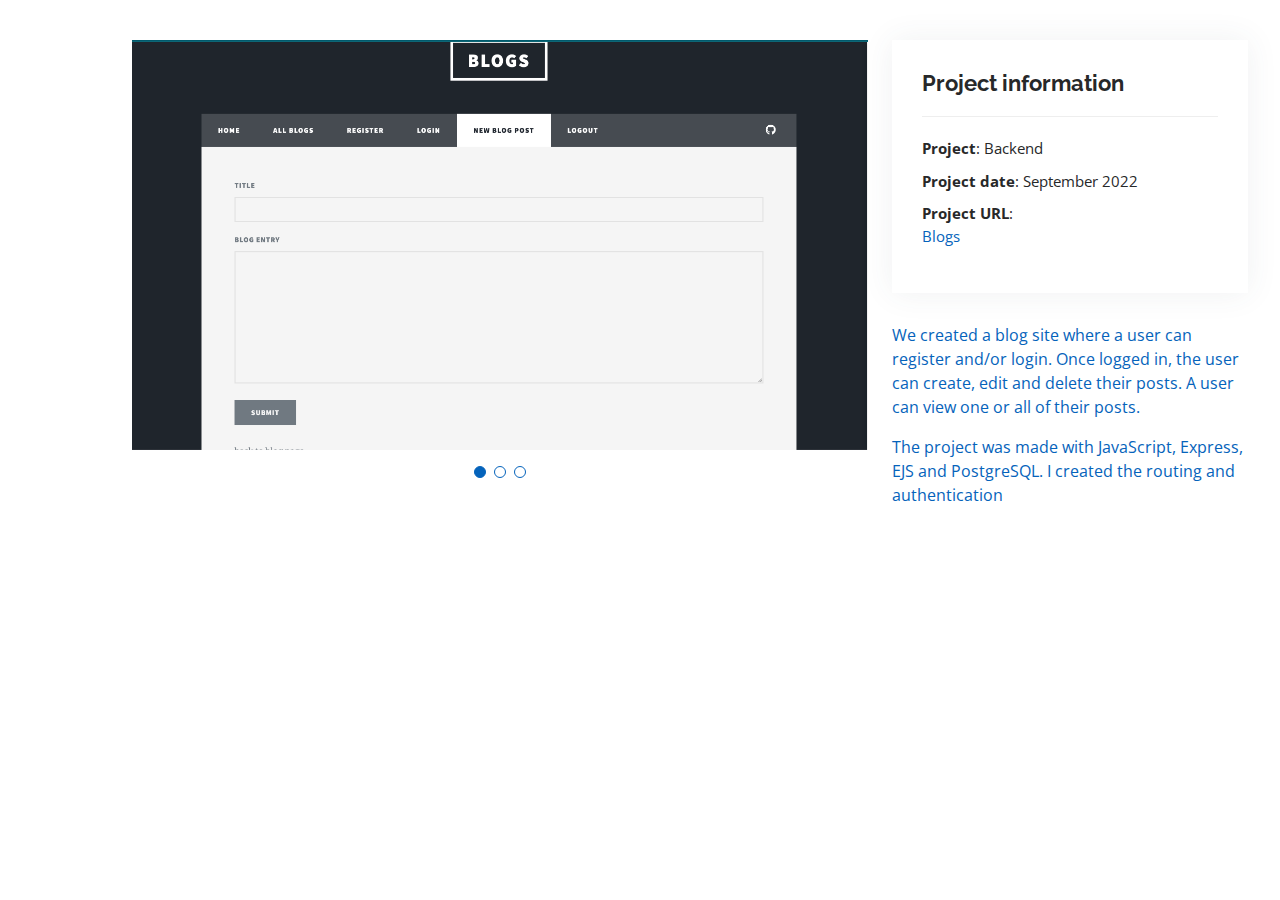
<file: portfolio-details-blogs.html>
<!DOCTYPE html>
<html lang="en">

  <head>
    <meta charset="utf-8">
    <meta content="width=device-width, initial-scale=1.0" name="viewport">

    <title>Portfolio Details - Personal Bootstrap Template</title>
    <meta content="" name="description">
    <meta content="" name="keywords">

    <!-- Favicons -->
    <link href="assets/img/favicon.png" rel="icon">
    <link href="assets/img/apple-touch-icon.png" rel="apple-touch-icon">

    <!-- Google Fonts -->
    <link
      href="https://fonts.googleapis.com/css?family=Open+Sans:300,300i,400,400i,600,600i,700,700i|Raleway:300,300i,400,400i,500,500i,600,600i,700,700i|Poppins:300,300i,400,400i,500,500i,600,600i,700,700i"
      rel="stylesheet">

    <!-- Vendor CSS Files -->
    <link href="assets/vendor/aos/aos.css" rel="stylesheet">
    <link href="assets/vendor/bootstrap/css/bootstrap.min.css" rel="stylesheet">
    <link href="assets/vendor/bootstrap-icons/bootstrap-icons.css" rel="stylesheet">
    <link href="assets/vendor/boxicons/css/boxicons.min.css" rel="stylesheet">
    <link href="assets/vendor/glightbox/css/glightbox.min.css" rel="stylesheet">
    <link href="assets/vendor/swiper/swiper-bundle.min.css" rel="stylesheet">

    <!-- Template Main CSS File -->
    <link href="assets/css/style.css" rel="stylesheet">

    <!-- =======================================================
  * Template Name: MyResume - v4.9.2
  * Template URL: https://bootstrapmade.com/free-html-bootstrap-template-my-resume/
  * Author: BootstrapMade.com
  * License: https://bootstrapmade.com/license/
  ======================================================== -->
  </head>

  <body>

    <main id="main">

      <!-- ======= Portfolio Details Section ======= -->
      <section id="portfolio-details" class="portfolio-details">
        <div class="container">

          <div class="row gy-4">

            <div class="col-lg-8">
              <div class="portfolio-details-slider swiper">
                <div class="swiper-wrapper align-items-center">

                  <div class="swiper-slide">
                    <img src="assets/img/portfolio/blogs/blog2.png" alt="">
                  </div>

                  <div class="swiper-slide">
                    <img src="assets/img/portfolio/blogs/blog3.png" alt="">
                  </div>

                  <div class="swiper-slide">
                    <img src="assets/img/portfolio/blogs/listBlogs.png" alt="">
                  </div>

                </div>
                <div class="swiper-pagination"></div>
              </div>
            </div>

            <div class="col-lg-4">
              <div class="portfolio-info">
                <h3>Project information</h3>
                <ul>
                  <li><strong>Project</strong>: Backend</li>
                  <!-- <li><strong>Client</strong>Duo Project</li> -->
                  <li><strong>Project date</strong>: September 2022</li>
                  <li><strong>Project URL</strong>: 
                  <a href="https://peaceful-beyond-16960.herokuapp.com"/></li>
                  Blogs
                  
                </ul>
              </div>
              <div class="portfolio-description">
                <!-- <h2>Blogs</h2> -->
                <p>
                  We created a blog site where a user can register and/or login. Once logged in, the user can create,
                  edit and delete their posts. A user can view one or all of their posts.
                </p>
                <p>The project was made with JavaScript, Express, EJS and PostgreSQL. I created the routing and
                  authentication </p>
              </div>
            </div>

          </div>

        </div>
      </section><!-- End Portfolio Details Section -->

    </main><!-- End #main -->

    <div id="preloader"></div>
    <a href="#" class="back-to-top d-flex align-items-center justify-content-center"><i
        class="bi bi-arrow-up-short"></i></a>

    <!-- Vendor JS Files -->
    <script src="assets/vendor/purecounter/purecounter_vanilla.js"></script>
    <script src="assets/vendor/aos/aos.js"></script>
    <script src="assets/vendor/bootstrap/js/bootstrap.bundle.min.js"></script>
    <script src="assets/vendor/glightbox/js/glightbox.min.js"></script>
    <script src="assets/vendor/isotope-layout/isotope.pkgd.min.js"></script>
    <script src="assets/vendor/swiper/swiper-bundle.min.js"></script>
    <script src="assets/vendor/typed.js/typed.min.js"></script>
    <script src="assets/vendor/waypoints/noframework.waypoints.js"></script>
    <script src="assets/vendor/php-email-form/validate.js"></script>

    <!-- Template Main JS File -->
    <script src="assets/js/main.js"></script>

  </body>

</html>
</file>
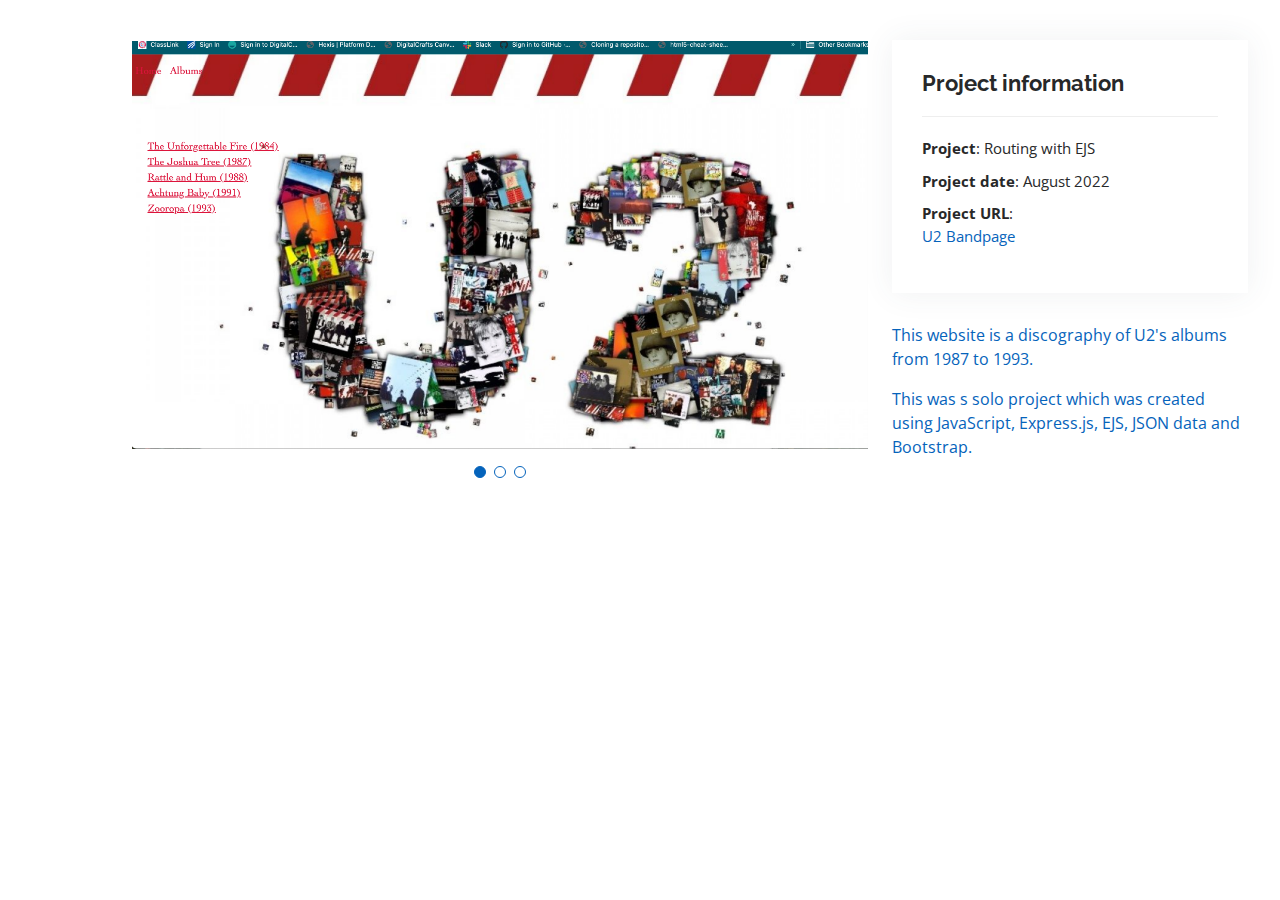
<file: portfolio-details-u2.html>
<!DOCTYPE html>
<html lang="en">

  <head>
    <meta charset="utf-8">
    <meta content="width=device-width, initial-scale=1.0" name="viewport">

    <title>Portfolio Details - Personal Bootstrap Template</title>
    <meta content="" name="description">
    <meta content="" name="keywords">

    <!-- Favicons -->
    <link href="assets/img/favicon.png" rel="icon">
    <link href="assets/img/apple-touch-icon.png" rel="apple-touch-icon">

    <!-- Google Fonts -->
    <link
      href="https://fonts.googleapis.com/css?family=Open+Sans:300,300i,400,400i,600,600i,700,700i|Raleway:300,300i,400,400i,500,500i,600,600i,700,700i|Poppins:300,300i,400,400i,500,500i,600,600i,700,700i"
      rel="stylesheet">

    <!-- Vendor CSS Files -->
    <link href="assets/vendor/aos/aos.css" rel="stylesheet">
    <link href="assets/vendor/bootstrap/css/bootstrap.min.css" rel="stylesheet">
    <link href="assets/vendor/bootstrap-icons/bootstrap-icons.css" rel="stylesheet">
    <link href="assets/vendor/boxicons/css/boxicons.min.css" rel="stylesheet">
    <link href="assets/vendor/glightbox/css/glightbox.min.css" rel="stylesheet">
    <link href="assets/vendor/swiper/swiper-bundle.min.css" rel="stylesheet">

    <!-- Template Main CSS File -->
    <link href="assets/css/style.css" rel="stylesheet">

    <!-- =======================================================
  * Template Name: MyResume - v4.9.2
  * Template URL: https://bootstrapmade.com/free-html-bootstrap-template-my-resume/
  * Author: BootstrapMade.com
  * License: https://bootstrapmade.com/license/
  ======================================================== -->
  </head>

  <body>

    <main id="main">

      <!-- ======= Portfolio Details Section ======= -->
      <section id="portfolio-details" class="portfolio-details">
        <div class="container">

          <div class="row gy-3">

            <div class="col-lg-8">
              <div class="portfolio-details-slider swiper">
                <div class="swiper-wrapper align-items-center">

                  <div class="swiper-slide">
                    <img src="assets/img/portfolio/u2/albums.png" alt="">
                  </div>

                  <div class="swiper-slide">
                    <img src="assets/img/portfolio/u2/JoshuaTree.png" alt="">
                  </div>

                  <div class=" swiper-slide">
                    <img src="assets/img/portfolio/u2/achtung.png" alt="">
                  </div>

                </div>
                <div class="swiper-pagination"></div>
              </div>
            </div>

            <div class="col-lg-4">
              <div class="portfolio-info">
                <h3>Project information</h3>
                <ul>
                  <li><strong>Project</strong>: Routing with EJS</li>
                  <!-- <li><strong>Client</strong>: Solo Project</li> -->
                  <li><strong>Project date</strong>: August 2022</li>
                  <li><strong>Project URL</strong>: 
                  <a href="https://github.com/YvonneOZertuche/Bandpage"/> 
                  </li>
                  U2 Bandpage
                </ul>
              </div>
              <div class="portfolio-description">
                <!-- <h2>U2</h2> -->
                <p>
                  This website is a discography of U2's albums from 1987 to 1993.
                </p>
                <p>This was s solo project which was created using JavaScript, Express.js, EJS, JSON data and Bootstrap.
                </p>
              </div>
            </div>

          </div>

        </div>
      </section><!-- End Portfolio Details Section -->

    </main><!-- End #main -->

    <div id="preloader"></div>
    <a href="#" class="back-to-top d-flex align-items-center justify-content-center"><i
        class="bi bi-arrow-up-short"></i></a>

    <!-- Vendor JS Files -->
    <script src="assets/vendor/purecounter/purecounter_vanilla.js"></script>
    <script src="assets/vendor/aos/aos.js"></script>
    <script src="assets/vendor/bootstrap/js/bootstrap.bundle.min.js"></script>
    <script src="assets/vendor/glightbox/js/glightbox.min.js"></script>
    <script src="assets/vendor/isotope-layout/isotope.pkgd.min.js"></script>
    <script src="assets/vendor/swiper/swiper-bundle.min.js"></script>
    <script src="assets/vendor/typed.js/typed.min.js"></script>
    <script src="assets/vendor/waypoints/noframework.waypoints.js"></script>
    <script src="assets/vendor/php-email-form/validate.js"></script>

    <!-- Template Main JS File -->
    <script src="assets/js/main.js"></script>

  </body>

</html>
</file>
<file: assets/css/style.css>
/**
* Template Name: MyResume - v4.9.2
* Template URL: https://bootstrapmade.com/free-html-bootstrap-template-my-resume/
* Author: BootstrapMade.com
* License: https://bootstrapmade.com/license/
*/

/*--------------------------------------------------------------
# General
--------------------------------------------------------------*/
.me {
	max-width: 75%;
	height: auto;
}

i {
	font-size: 55px;
}

body {
	font-family: "Open Sans", sans-serif;
	color: #272829;
}

a {
	color: #0563bb;
	text-decoration: none;
}

a:hover {
	color: #067ded;
	text-decoration: none;
}

h1,
h2,
h3,
h4,
h5,
h6 {
	font-family: "Raleway", sans-serif;
}

/*--------------------------------------------------------------
# Back to top button
--------------------------------------------------------------*/
.back-to-top {
	position: fixed;
	visibility: hidden;
	opacity: 0;
	right: 15px;
	bottom: 15px;
	z-index: 996;
	background: #0563bb;
	width: 40px;
	height: 40px;
	border-radius: 50px;
	transition: all 0.4s;
}

.back-to-top i {
	font-size: 28px;
	color: #fff;
	line-height: 0;
}

.back-to-top:hover {
	background: #0678e3;
	color: #fff;
}

.back-to-top.active {
	visibility: visible;
	opacity: 1;
}

/*--------------------------------------------------------------
# Preloader
--------------------------------------------------------------*/
#preloader {
	position: fixed;
	top: 0;
	left: 0;
	right: 0;
	bottom: 0;
	z-index: 9999;
	overflow: hidden;
	background: #fff;
}

#preloader:before {
	content: "";
	position: fixed;
	top: calc(50% - 30px);
	left: calc(50% - 30px);
	border: 6px solid #0563bb;
	border-top-color: #fff;
	border-bottom-color: #fff;
	border-radius: 50%;
	width: 60px;
	height: 60px;
	-webkit-animation: animate-preloader 1s linear infinite;
	animation: animate-preloader 1s linear infinite;
}

@-webkit-keyframes animate-preloader {
	0% {
		transform: rotate(0deg);
	}

	100% {
		transform: rotate(360deg);
	}
}

@keyframes animate-preloader {
	0% {
		transform: rotate(0deg);
	}

	100% {
		transform: rotate(360deg);
	}
}

/*--------------------------------------------------------------
# Disable aos animation delay on mobile devices
--------------------------------------------------------------*/
@media screen and (max-width: 768px) {
	[data-aos-delay] {
		transition-delay: 0 !important;
	}
}

/*--------------------------------------------------------------
# Header
--------------------------------------------------------------*/
#header {
	position: fixed;
	top: 0;
	left: 0;
	bottom: 0;
	z-index: 9997;
	transition: all 0.5s;
	padding: 15px;
	overflow-y: auto;
}

@media (max-width: 991px) {
	#header {
		width: 300px;
		background: #fff;
		border-right: 1px solid #e6e9ec;
		left: -300px;
	}
}

@media (min-width: 991px) {
	#main {
		margin-left: 100px;
	}
}

/*--------------------------------------------------------------
# Navigation Menu
--------------------------------------------------------------*/
/**
* Desktop Navigation 
*/
.nav-menu {
	padding: 0;
	display: block;
}

.nav-menu * {
	margin: 0;
	padding: 0;
	list-style: none;
}

.nav-menu > ul > li {
	position: relative;
	white-space: nowrap;
}

.nav-menu a,
.nav-menu a:focus {
	display: flex;
	align-items: center;
	color: #45505b;
	padding: 10px 18px;
	margin-bottom: 8px;
	transition: 0.3s;
	font-size: 15px;
	border-radius: 50px;
	background: #f2f3f5;
	height: 56px;
	width: 100%;
	overflow: hidden;
	transition: 0.3s;
}

.nav-menu a i,
.nav-menu a:focus i {
	font-size: 20px;
}

.nav-menu a span,
.nav-menu a:focus span {
	padding: 0 5px 0 7px;
	color: #45505b;
}

@media (min-width: 992px) {
	.nav-menu a,
	.nav-menu a:focus {
		width: 56px;
	}

	.nav-menu a span,
	.nav-menu a:focus span {
		display: none;
		color: #fff;
	}
}

.nav-menu a:hover,
.nav-menu .active,
.nav-menu .active:focus,
.nav-menu li:hover > a {
	color: #fff;
	background: #0563bb;
}

.nav-menu a:hover span,
.nav-menu .active span,
.nav-menu .active:focus span,
.nav-menu li:hover > a span {
	color: #fff;
}

.nav-menu a:hover,
.nav-menu li:hover > a {
	width: 100%;
	color: #fff;
}

.nav-menu a:hover span,
.nav-menu li:hover > a span {
	display: block;
}

/**
* Mobile Navigation 
*/
.mobile-nav-toggle {
	position: fixed;
	right: 10px;
	top: 10px;
	z-index: 9998;
	border: 0;
	background: none;
	font-size: 28px;
	transition: all 0.4s;
	outline: none !important;
	line-height: 0;
	cursor: pointer;
	border-radius: 50px;
	padding: 5px;
}

.mobile-nav-toggle i {
	color: #45505b;
}

.mobile-nav-active {
	overflow: hidden;
}

.mobile-nav-active #header {
	left: 0;
}

.mobile-nav-active .mobile-nav-toggle {
	color: #fff;
	background-color: #0563bb;
}

/*--------------------------------------------------------------
# Hero Section
--------------------------------------------------------------*/
#hero {
	width: 100%;
	height: 100vh;
	background: url("../img/hero-bg.jpg") top right no-repeat;
	background-size: cover;
	position: relative;
}

@media (min-width: 992px) {
	#hero {
		padding-left: 160px;
	}
}

#hero:before {
	content: "";
	background: rgba(255, 255, 255, 0.8);
	position: absolute;
	bottom: 0;
	top: 0;
	left: 0;
	right: 0;
}

#hero h1 {
	margin: 0;
	font-size: 64px;
	font-weight: 700;
	line-height: 56px;
	color: #45505b;
}

#hero p {
	color: #45505b;
	margin: 15px 0 0 0;
	font-size: 26px;
	font-family: "Poppins", sans-serif;
}

#hero p span {
	color: #0563bb;
	letter-spacing: 1px;
}

#hero .social-links {
	margin-top: 30px;
}

#hero .social-links a {
	font-size: 24px;
	display: inline-block;
	color: #45505b;
	line-height: 1;
	margin-right: 20px;
	transition: 0.3s;
}

#hero .social-links a:hover {
	color: #0563bb;
}

@media (max-width: 992px) {
	#hero {
		text-align: center;
	}

	#hero h1 {
		font-size: 32px;
		line-height: 36px;
	}

	#hero p {
		margin-top: 10px;
		font-size: 20px;
		line-height: 24px;
	}
}

/*--------------------------------------------------------------
# Sections General
--------------------------------------------------------------*/
section {
	padding: 60px 0;
	overflow: hidden;
}

.section-title {
	text-align: center;
	padding-bottom: 30px;
}

.section-title h2 {
	font-size: 32px;
	font-weight: bold;
	text-transform: uppercase;
	margin-bottom: 20px;
	padding-bottom: 20px;
	position: relative;
	color: #45505b;
}

.section-title h2::before {
	content: "";
	position: absolute;
	display: block;
	width: 120px;
	height: 1px;
	background: #ddd;
	bottom: 1px;
	left: calc(50% - 60px);
}

.section-title h2::after {
	content: "";
	position: absolute;
	display: block;
	width: 40px;
	height: 3px;
	background: #0563bb;
	bottom: 0;
	left: calc(50% - 20px);
}

.section-title p {
	margin-bottom: 0;
}

/*--------------------------------------------------------------
# About
--------------------------------------------------------------*/
.about .content h3 {
	font-weight: 700;
	font-size: 26px;
	color: #728394;
}

.about .content ul {
	list-style: none;
	padding: 0;
}

.about .content ul li {
	margin-bottom: 20px;
	display: flex;
	align-items: center;
}

.about .content ul strong {
	margin-right: 10px;
}

.about .content ul i {
	font-size: 16px;
	margin-right: 5px;
	color: #0563bb;
	line-height: 0;
}

.about .content p:last-child {
	margin-bottom: 0;
}

/*--------------------------------------------------------------
# Facts
--------------------------------------------------------------*/
.facts .count-box {
	padding: 30px 30px 25px 30px;
	margin-top: 30px;
	width: 100%;
	position: relative;
	text-align: center;
	background: #fff;
}

.facts .count-box i {
	position: absolute;
	top: -25px;
	left: 50%;
	transform: translateX(-50%);
	font-size: 24px;
	background: #0563bb;
	color: #fff;
	border-radius: 50px;
	display: inline-flex;
	align-items: center;
	justify-content: center;
	width: 48px;
	height: 48px;
}

.facts .count-box span {
	font-size: 36px;
	display: block;
	font-weight: 600;
	color: #011426;
}

.facts .count-box p {
	padding: 0;
	margin: 0;
	font-family: "Raleway", sans-serif;
	font-size: 14px;
}

/*--------------------------------------------------------------
# Akills
--------------------------------------------------------------*/
.skills .progress {
	height: 60px;
	display: block;
	background: none;
	border-radius: 0;
}

.skills .progress .skill {
	padding: 10px 0;
	margin: 0;
	text-transform: uppercase;
	display: block;
	font-weight: 600;
	font-family: "Poppins", sans-serif;
	color: #45505b;
}

.skills .progress .skill .val {
	float: right;
	font-style: normal;
}

.skills .progress-bar-wrap {
	background: #f2f3f5;
}

.skills .progress-bar {
	width: 1px;
	height: 10px;
	transition: 0.9s;
	background-color: #0563bb;
}

/*--------------------------------------------------------------
# Resume
--------------------------------------------------------------*/
.resume .resume-title {
	font-size: 26px;
	font-weight: 700;
	margin-top: 20px;
	margin-bottom: 20px;
	color: #45505b;
}

.resume .resume-item {
	padding: 0 0 20px 20px;
	margin-top: -2px;
	border-left: 2px solid #0563bb;
	position: relative;
}

.resume .resume-item h4 {
	line-height: 18px;
	font-size: 18px;
	font-weight: 600;
	text-transform: uppercase;
	font-family: "Poppins", sans-serif;
	color: #0563bb;
	margin-bottom: 10px;
}

.resume .resume-item h5 {
	font-size: 16px;
	background: #f7f8f9;
	padding: 5px 15px;
	display: inline-block;
	font-weight: 600;
	margin-bottom: 10px;
}

.resume .resume-item ul {
	padding-left: 20px;
}

.resume .resume-item ul li {
	padding-bottom: 10px;
}

.resume .resume-item:last-child {
	padding-bottom: 0;
}

.resume .resume-item::before {
	content: "";
	position: absolute;
	width: 16px;
	height: 16px;
	border-radius: 50px;
	left: -9px;
	top: 0;
	background: #fff;
	border: 2px solid #0563bb;
}

/*--------------------------------------------------------------
# Portfolio
--------------------------------------------------------------*/
.portfolio .portfolio-item {
	margin-bottom: 30px;
}

.portfolio #portfolio-flters {
	padding: 0;
	margin: 0 auto 25px auto;
	list-style: none;
	text-align: center;
	background: #fff;
	border-radius: 50px;
	padding: 2px 15px;
}

.portfolio #portfolio-flters li {
	cursor: pointer;
	display: inline-block;
	padding: 10px 15px;
	font-size: 14px;
	font-weight: 600;
	line-height: 1;
	text-transform: uppercase;
	color: #272829;
	margin-bottom: 5px;
	transition: all 0.3s ease-in-out;
}

.portfolio #portfolio-flters li:hover,
.portfolio #portfolio-flters li.filter-active {
	color: #0563bb;
}

.portfolio #portfolio-flters li:last-child {
	margin-right: 0;
}

.portfolio .portfolio-wrap {
	transition: 0.3s;
	position: relative;
	overflow: hidden;
	z-index: 1;
	background: rgba(69, 80, 91, 0.8);
}

.portfolio .portfolio-wrap::before {
	content: "";
	background: rgba(255, 255, 255, 0.7);
	position: absolute;
	left: 30px;
	right: 30px;
	top: 30px;
	bottom: 30px;
	transition: all ease-in-out 0.3s;
	z-index: 2;
	opacity: 0;
}

.portfolio .portfolio-wrap .portfolio-info {
	opacity: 0;
	position: absolute;
	top: 0;
	left: 0;
	right: 0;
	bottom: 0;
	text-align: center;
	z-index: 3;
	transition: all ease-in-out 0.3s;
	display: flex;
	flex-direction: column;
	justify-content: center;
	align-items: center;
}

.portfolio .portfolio-wrap .portfolio-info::before {
	display: block;
	content: "";
	width: 48px;
	height: 48px;
	position: absolute;
	top: 35px;
	left: 35px;
	border-top: 3px solid #d7dce1;
	border-left: 3px solid #d7dce1;
	transition: all 0.5s ease 0s;
	z-index: 9994;
}

.portfolio .portfolio-wrap .portfolio-info::after {
	display: block;
	content: "";
	width: 48px;
	height: 48px;
	position: absolute;
	bottom: 35px;
	right: 35px;
	border-bottom: 3px solid #d7dce1;
	border-right: 3px solid #d7dce1;
	transition: all 0.5s ease 0s;
	z-index: 9994;
}

.portfolio .portfolio-wrap .portfolio-info h4 {
	font-size: 20px;
	color: #45505b;
	font-weight: 600;
}

.portfolio .portfolio-wrap .portfolio-info p {
	color: #45505b;
	font-size: 14px;
	text-transform: uppercase;
	padding: 0;
	margin: 0;
}

.portfolio .portfolio-wrap .portfolio-links {
	text-align: center;
	z-index: 4;
}

.portfolio .portfolio-wrap .portfolio-links a {
	color: #45505b;
	margin: 0 2px;
	font-size: 28px;
	display: inline-block;
	transition: 0.3s;
}

.portfolio .portfolio-wrap .portfolio-links a:hover {
	color: #148af9;
}

.portfolio .portfolio-wrap:hover::before {
	top: 0;
	left: 0;
	right: 0;
	bottom: 0;
	opacity: 1;
}

.portfolio .portfolio-wrap:hover .portfolio-info {
	opacity: 1;
}

.portfolio .portfolio-wrap:hover .portfolio-info::before {
	top: 15px;
	left: 15px;
}

.portfolio .portfolio-wrap:hover .portfolio-info::after {
	bottom: 15px;
	right: 15px;
}

/*--------------------------------------------------------------
# Portfolio Details
--------------------------------------------------------------*/
.portfolio-details {
	padding-top: 40px;
}

.portfolio-details .portfolio-details-slider img {
	width: 100%;
}

.portfolio-details .portfolio-details-slider .swiper-pagination {
	margin-top: 20px;
	position: relative;
}

.portfolio-details
	.portfolio-details-slider
	.swiper-pagination
	.swiper-pagination-bullet {
	width: 12px;
	height: 12px;
	background-color: #fff;
	opacity: 1;
	border: 1px solid #0563bb;
}

.portfolio-details
	.portfolio-details-slider
	.swiper-pagination
	.swiper-pagination-bullet-active {
	background-color: #0563bb;
}

.portfolio-details .portfolio-info {
	padding: 30px;
	box-shadow: 0px 0 30px rgba(69, 80, 91, 0.08);
}

.portfolio-details .portfolio-info h3 {
	font-size: 22px;
	font-weight: 700;
	margin-bottom: 20px;
	padding-bottom: 20px;
	border-bottom: 1px solid #eee;
}

.portfolio-details .portfolio-info ul {
	list-style: none;
	padding: 0;
	font-size: 15px;
}

.portfolio-details .portfolio-info ul li + li {
	margin-top: 10px;
}

.portfolio-details .portfolio-description {
	padding-top: 30px;
}

.portfolio-details .portfolio-description h2 {
	font-size: 26px;
	font-weight: 700;
	margin-bottom: 20px;
}

.portfolio-details .portfolio-description p {
	padding: 0;
}

/*--------------------------------------------------------------
# Services
--------------------------------------------------------------*/
.services .icon-box {
	text-align: center;
	padding: 70px 20px 80px 20px;
	transition: all ease-in-out 0.3s;
	background: #fff;
	box-shadow: 0px 5px 90px 0px rgba(110, 123, 131, 0.05);
}

.services .icon-box .icon {
	margin: 0 auto;
	width: 100px;
	height: 100px;
	display: flex;
	align-items: center;
	justify-content: center;
	transition: ease-in-out 0.3s;
	position: relative;
}

.services .icon-box .icon i {
	font-size: 36px;
	transition: 0.5s;
	position: relative;
}

.services .icon-box .icon svg {
	position: absolute;
	top: 0;
	left: 0;
}

.services .icon-box .icon svg path {
	transition: 0.5s;
	fill: #f5f5f5;
}

.services .icon-box h4 {
	font-weight: 600;
	margin: 10px 0 15px 0;
	font-size: 22px;
}

.services .icon-box h4 a {
	color: #45505b;
	transition: ease-in-out 0.3s;
}

.services .icon-box p {
	line-height: 24px;
	font-size: 14px;
	margin-bottom: 0;
}

.services .icon-box:hover {
	border-color: #fff;
	box-shadow: 0px 0 35px 0 rgba(0, 0, 0, 0.08);
}

.services .iconbox-blue i {
	color: #47aeff;
}

.services .iconbox-blue:hover .icon i {
	color: #fff;
}

.services .iconbox-blue:hover .icon path {
	fill: #47aeff;
}

.services .iconbox-orange i {
	color: #ffa76e;
}

.services .iconbox-orange:hover .icon i {
	color: #fff;
}

.services .iconbox-orange:hover .icon path {
	fill: #ffa76e;
}

.services .iconbox-pink i {
	color: #e80368;
}

.services .iconbox-pink:hover .icon i {
	color: #fff;
}

.services .iconbox-pink:hover .icon path {
	fill: #e80368;
}

.services .iconbox-yellow i {
	color: #ffbb2c;
}

.services .iconbox-yellow:hover .icon i {
	color: #fff;
}

.services .iconbox-yellow:hover .icon path {
	fill: #ffbb2c;
}

.services .iconbox-red i {
	color: #ff5828;
}

.services .iconbox-red:hover .icon i {
	color: #fff;
}

.services .iconbox-red:hover .icon path {
	fill: #ff5828;
}

.services .iconbox-teal i {
	color: #11dbcf;
}

.services .iconbox-teal:hover .icon i {
	color: #fff;
}

.services .iconbox-teal:hover .icon path {
	fill: #11dbcf;
}

/*--------------------------------------------------------------
# Testimonials
--------------------------------------------------------------*/
.testimonials .section-header {
	margin-bottom: 40px;
}

.testimonials .testimonials-carousel,
.testimonials .testimonials-slider {
	overflow: hidden;
}

.testimonials .testimonial-item {
	text-align: center;
}

.testimonials .testimonial-item .testimonial-img {
	width: 120px;
	border-radius: 50%;
	border: 4px solid #fff;
	margin: 0 auto;
}

.testimonials .testimonial-item h3 {
	font-size: 20px;
	font-weight: bold;
	margin: 10px 0 5px 0;
	color: #111;
}

.testimonials .testimonial-item h4 {
	font-size: 14px;
	color: #999;
	margin: 0 0 15px 0;
}

.testimonials .testimonial-item .quote-icon-left,
.testimonials .testimonial-item .quote-icon-right {
	color: #90c8fc;
	font-size: 26px;
}

.testimonials .testimonial-item .quote-icon-left {
	display: inline-block;
	left: -5px;
	position: relative;
}

.testimonials .testimonial-item .quote-icon-right {
	display: inline-block;
	right: -5px;
	position: relative;
	top: 10px;
}

.testimonials .testimonial-item p {
	font-style: italic;
	margin: 0 auto 15px auto;
}

.testimonials .swiper-pagination {
	margin-top: 20px;
	position: relative;
}

.testimonials .swiper-pagination .swiper-pagination-bullet {
	width: 12px;
	height: 12px;
	background-color: #fff;
	opacity: 1;
	border: 1px solid #0563bb;
}

.testimonials .swiper-pagination .swiper-pagination-bullet-active {
	background-color: #0563bb;
}

@media (min-width: 992px) {
	.testimonials .testimonial-item p {
		width: 80%;
	}
}

/*--------------------------------------------------------------
# Contact
--------------------------------------------------------------*/
.contact .info {
	width: 100%;
	background: #fff;
}

.contact .info i {
	font-size: 20px;
	color: #0563bb;
	float: left;
	width: 44px;
	height: 44px;
	background: #eef7ff;
	display: flex;
	justify-content: center;
	align-items: center;
	border-radius: 50px;
	transition: all 0.3s ease-in-out;
}

.contact .info h4 {
	padding: 0 0 0 60px;
	font-size: 22px;
	font-weight: 600;
	margin-bottom: 5px;
	color: #45505b;
}

.contact .info p {
	padding: 0 0 0 60px;
	margin-bottom: 0;
	font-size: 14px;
	color: #728394;
}

.contact .info .email,
.contact .info .phone {
	margin-top: 40px;
}

.contact .info .email:hover i,
.contact .info .address:hover i,
.contact .info .phone:hover i {
	background: #0563bb;
	color: #fff;
}

.contact .php-email-form {
	width: 100%;
	background: #fff;
}

.contact .php-email-form .form-group {
	padding-bottom: 8px;
}

.contact .php-email-form .error-message {
	display: none;
	color: #fff;
	background: #ed3c0d;
	text-align: left;
	padding: 15px;
	font-weight: 600;
}

.contact .php-email-form .error-message br + br {
	margin-top: 25px;
}

.contact .php-email-form .sent-message {
	display: none;
	color: #fff;
	background: #18d26e;
	text-align: center;
	padding: 15px;
	font-weight: 600;
}

.contact .php-email-form .loading {
	display: none;
	background: #fff;
	text-align: center;
	padding: 15px;
}

.contact .php-email-form .loading:before {
	content: "";
	display: inline-block;
	border-radius: 50%;
	width: 24px;
	height: 24px;
	margin: 0 10px -6px 0;
	border: 3px solid #18d26e;
	border-top-color: #eee;
	-webkit-animation: animate-loading 1s linear infinite;
	animation: animate-loading 1s linear infinite;
}

.contact .php-email-form input,
.contact .php-email-form textarea {
	border-radius: 4px;
	box-shadow: none;
	font-size: 14px;
}

.contact .php-email-form input {
	height: 44px;
}

.contact .php-email-form textarea {
	padding: 10px 12px;
}

.contact .php-email-form button[type="submit"] {
	background: #0563bb;
	border: 0;
	padding: 10px 35px;
	color: #fff;
	transition: 0.4s;
	border-radius: 50px;
}

.contact .php-email-form button[type="submit"]:hover {
	background: #0678e3;
}

@-webkit-keyframes animate-loading {
	0% {
		transform: rotate(0deg);
	}

	100% {
		transform: rotate(360deg);
	}
}

@keyframes animate-loading {
	0% {
		transform: rotate(0deg);
	}

	100% {
		transform: rotate(360deg);
	}
}

/*--------------------------------------------------------------
# Footer
--------------------------------------------------------------*/
#footer {
	background: #f7f8f9;
	color: #45505b;
	font-size: 14px;
	text-align: center;
	padding: 30px 0;
}

#footer h3 {
	font-size: 36px;
	font-weight: 700;
	position: relative;
	font-family: "Poppins", sans-serif;
	padding: 0;
	margin: 0 0 15px 0;
}

#footer p {
	font-size: 15;
	font-style: italic;
	padding: 0;
	margin: 0 0 40px 0;
}

#footer .social-links {
	margin: 0 0 40px 0;
}

#footer .social-links a {
	font-size: 18px;
	display: inline-block;
	background: #0563bb;
	color: #fff;
	line-height: 1;
	padding: 8px 0;
	margin-right: 4px;
	border-radius: 50%;
	text-align: center;
	width: 36px;
	height: 36px;
	transition: 0.3s;
}

#footer .social-links a:hover {
	background: #0678e3;
	color: #fff;
	text-decoration: none;
}

#footer .copyright {
	margin: 0 0 5px 0;
}

#footer .credits {
	font-size: 13px;
}
</file>
